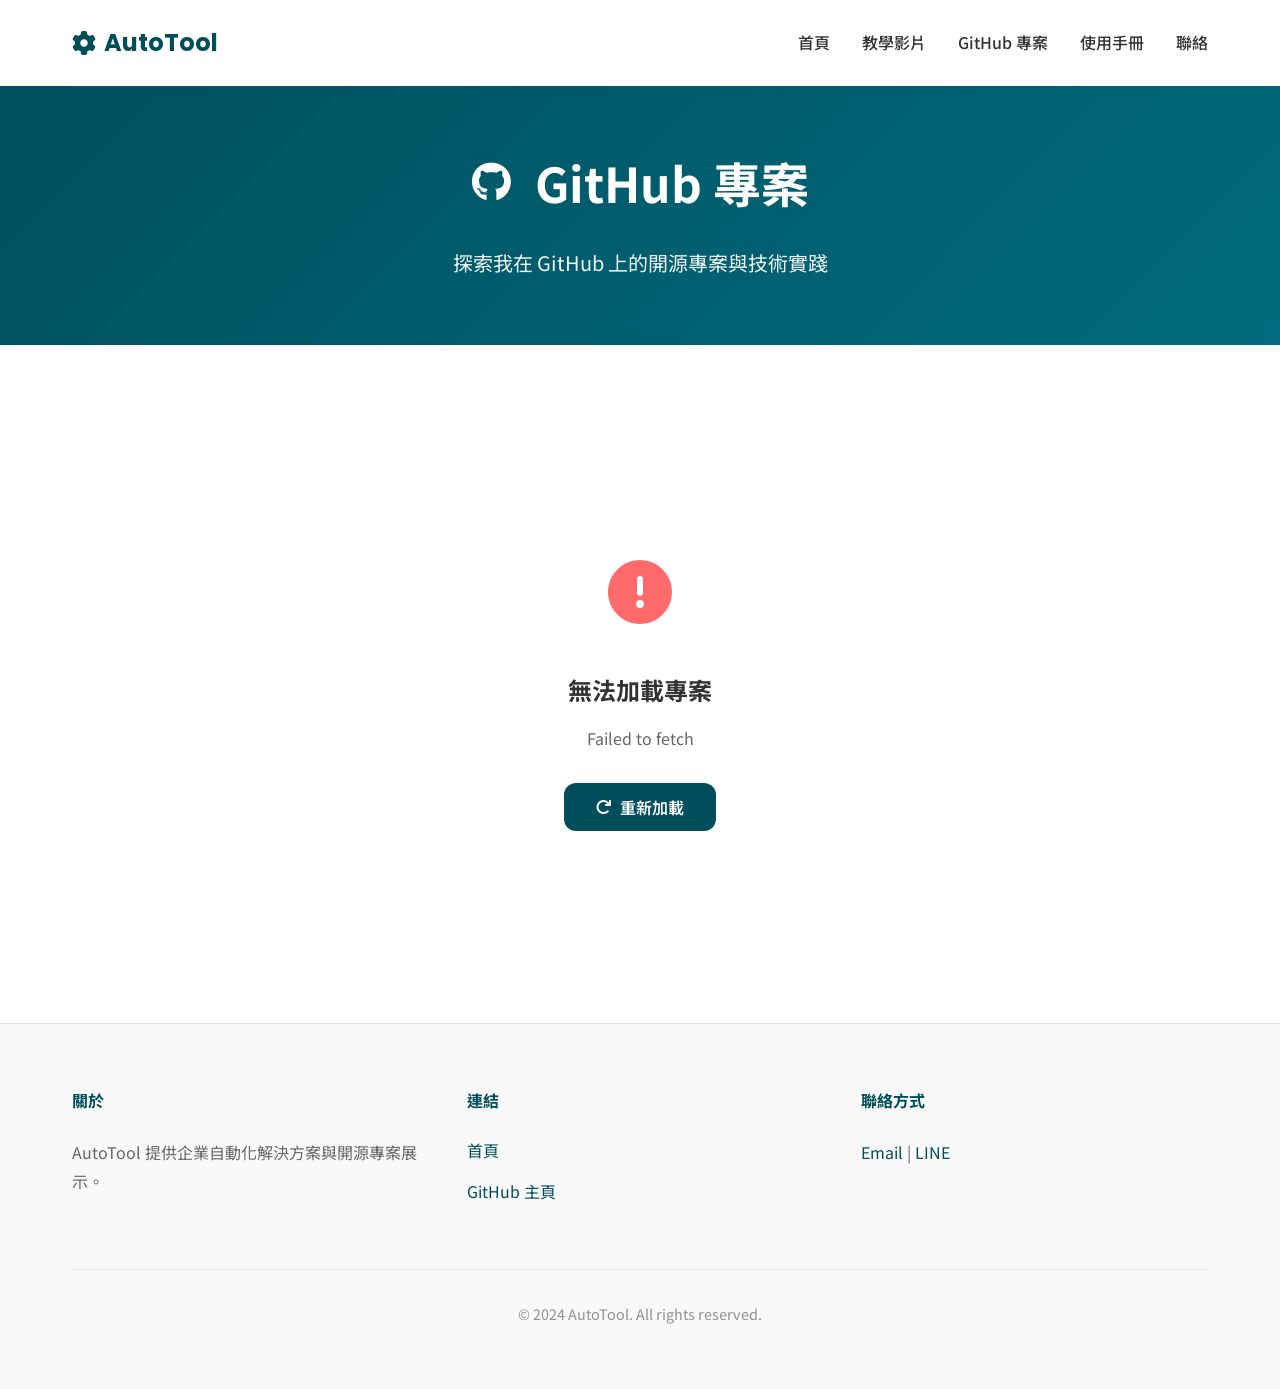
<file: github-projects.html>
<!DOCTYPE html>
<html lang="zh-TW">
<head>
    <meta charset="UTF-8">
    <meta name="viewport" content="width=device-width, initial-scale=1.0">
    <meta name="description" content="DunkLiao 的 GitHub 公開專案展示與介紹。">
    <title>GitHub 專案展示 | AutoTool</title>
    
    <!-- Google Fonts -->
    <link href="https://fonts.googleapis.com/css2?family=Noto+Sans+TC:wght@300;400;500;700;900&family=Inter:wght@300;400;500;600;700&family=Poppins:wght@300;400;500;600;700&display=swap" rel="stylesheet">
    
    <!-- Font Awesome Icons -->
    <link rel="stylesheet" href="https://cdnjs.cloudflare.com/ajax/libs/font-awesome/6.4.0/css/all.min.css">
    
    <!-- Custom Styles -->
    <link rel="stylesheet" href="styles.css">
</head>

    <!-- Favicon -->
    <link rel="icon" type="image/x-icon" href="images/favicon.ico">
    <link rel="apple-touch-icon" href="images/favicon.ico">
</head>
<body>
    <!-- ============================================
         HEADER / NAVIGATION
         ============================================ -->
    <header class="header">
        <nav class="navbar">
            <div class="nav-container">
                <!-- Logo -->
                <a href="index.html" class="nav-logo">
                    <i class="fas fa-cog"></i>
                    <span>AutoTool</span>
                </a>
                
                <!-- Navigation Links -->
                <ul class="nav-menu" id="navMenu">
                    <li class="nav-item"><a href="index.html" class="nav-link">首頁</a></li>
                    <li class="nav-item"><a href="tutorials.html" class="nav-link">教學影片</a></li>
                    <li class="nav-item"><a href="github-projects.html" class="nav-link active">GitHub 專案</a></li>
                    <li class="nav-item"><a href="user-manual.html" class="nav-link">使用手冊</a></li>
                    <li class="nav-item"><a href="index.html#cta" class="nav-link">聯絡</a></li>
                </ul>
                
                <!-- Hamburger Menu -->
                <div class="hamburger" id="hamburger">
                    <span></span>
                    <span></span>
                    <span></span>
                </div>
            </div>
        </nav>
    </header>

    <!-- ============================================
         SECTION 1: PAGE HEADER
         ============================================ -->
    <section class="github-projects-header">
        <div class="container">
            <div class="header-content">
                <h1 class="page-title">
                    <i class="fab fa-github"></i>
                    GitHub 專案
                </h1>
                <p class="page-subtitle">
                    探索我在 GitHub 上的開源專案與技術實踐
                </p>
            </div>
        </div>
    </section>

    <!-- ============================================
         SECTION 2: PROJECTS GRID
         ============================================ -->
    <section class="github-projects-section">
        <div class="container">
            <!-- Loading State -->
            <div id="loadingState" class="loading-state">
                <div class="loading-spinner">
                    <i class="fas fa-spinner fa-spin"></i>
                </div>
                <p>正在加載 GitHub 專案...</p>
            </div>

            <!-- Error State -->
            <div id="errorState" class="error-state hidden">
                <div class="error-icon">
                    <i class="fas fa-exclamation-circle"></i>
                </div>
                <h3>無法加載專案</h3>
                <p id="errorMessage">發生了未知錯誤，請稍後重試。</p>
                <button class="btn btn-primary" onclick="location.reload()">
                    <i class="fas fa-redo"></i> 重新加載
                </button>
            </div>

            <!-- Projects Grid -->
            <div id="projectsGrid" class="projects-grid hidden">
                <!-- Projects will be populated here by JavaScript -->
            </div>

            <!-- Empty State -->
            <div id="emptyState" class="empty-state hidden">
                <div class="empty-icon">
                    <i class="fas fa-inbox"></i>
                </div>
                <h3>尚無公開專案</h3>
                <p>目前還沒有找到任何公開專案。</p>
            </div>
        </div>
    </section>

    <!-- ============================================
         FOOTER
         ============================================ -->
    <footer class="footer">
        <div class="container">
            <div class="footer-content">
                <div class="footer-section">
                    <h4>關於</h4>
                    <p>AutoTool 提供企業自動化解決方案與開源專案展示。</p>
                </div>
                <div class="footer-section">
                    <h4>連結</h4>
                    <ul>
                        <li><a href="index.html">首頁</a></li>
                        <li><a href="https://github.com/DunkLiao" target="_blank">GitHub 主頁</a></li>
                    </ul>
                </div>
                <div class="footer-section">
                    <h4>聯絡方式</h4>
                    <p>
                        <a href="mailto:dicksskimo@yahoo.com.tw">Email</a> | 
                        <a href="https://line.me/ti/p/~dunkliao" target="_blank">LINE</a>
                    </p>
                </div>
            </div>
            <div class="footer-bottom">
                <p>&copy; 2024 AutoTool. All rights reserved.</p>
            </div>
        </div>
    </footer>

    <!-- Scripts -->
    <script src="script.js"></script>
    <script src="github-projects.js"></script>
</body>
</html>
</file>
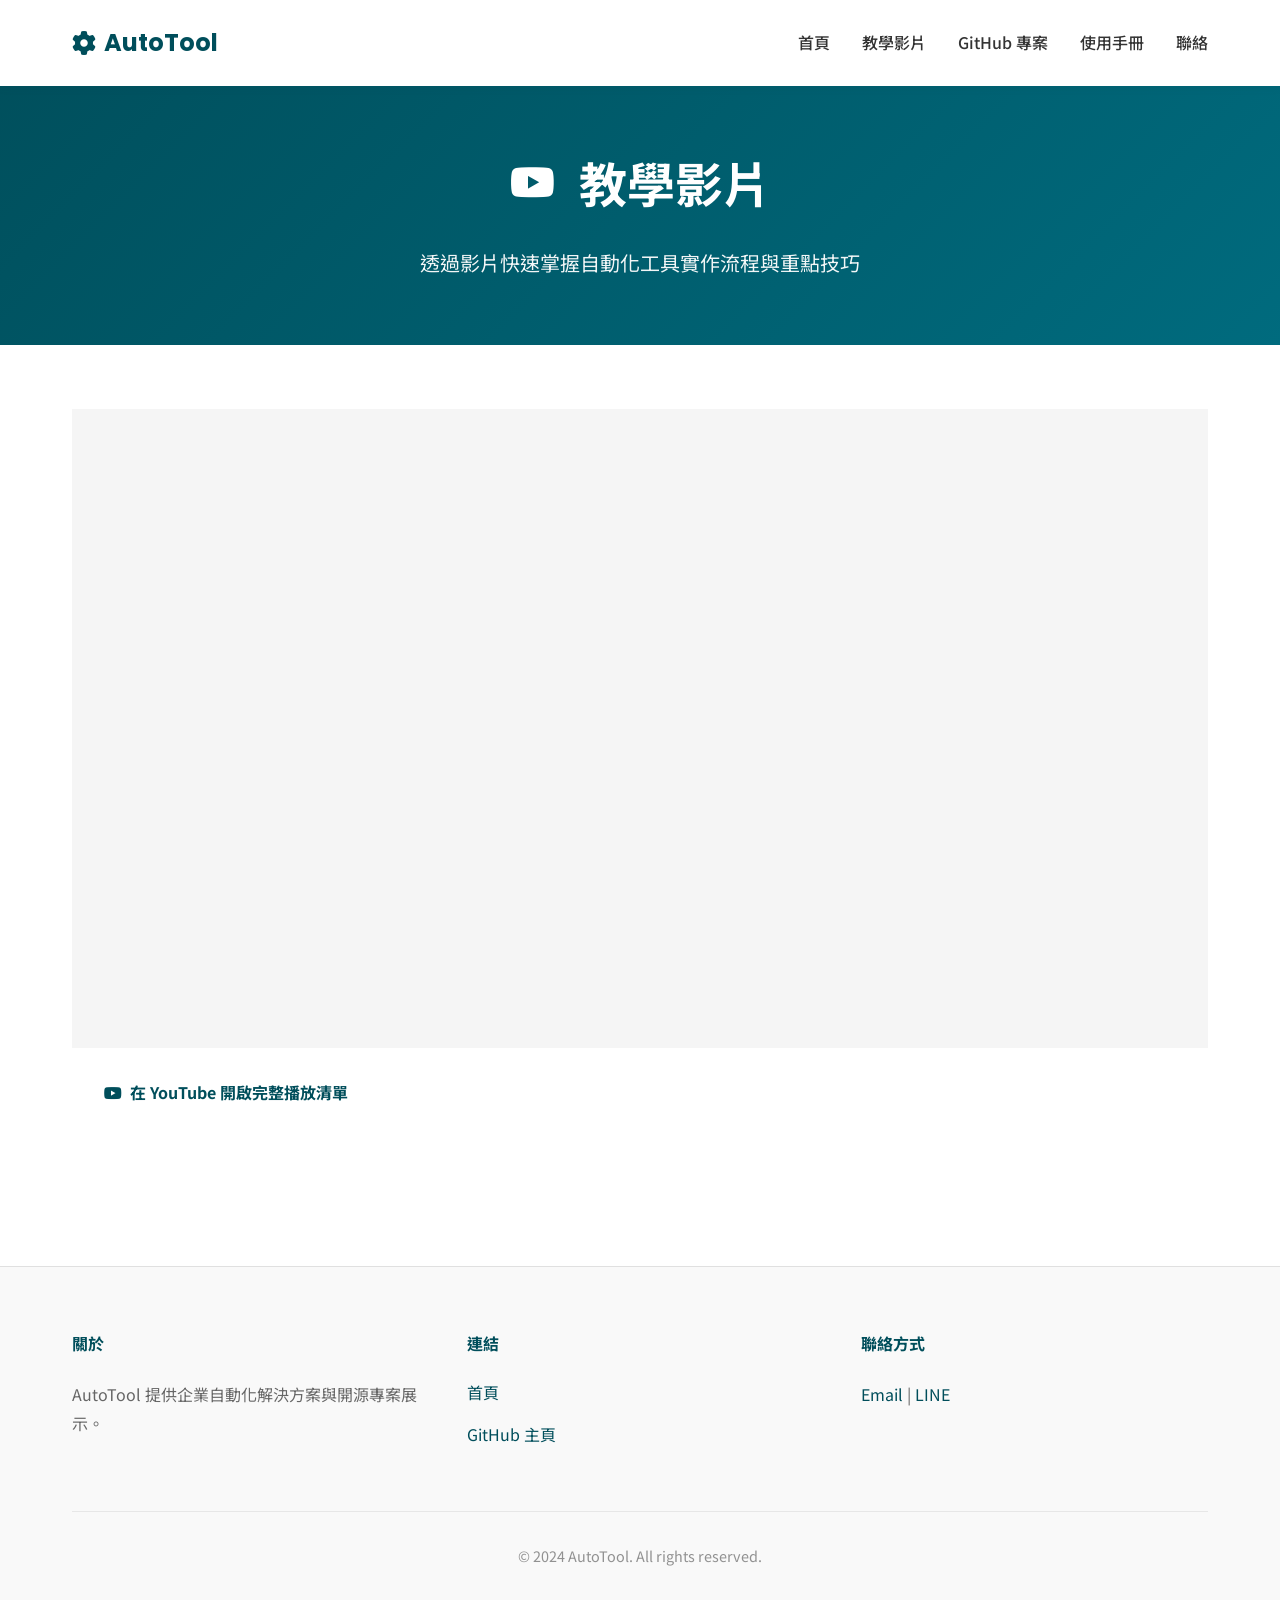
<file: tutorials.html>
<!DOCTYPE html>
<html lang="zh-TW">
<head>
    <meta charset="UTF-8">
    <meta name="viewport" content="width=device-width, initial-scale=1.0">
    <meta name="description" content="AutoTool 教學影片，快速掌握自動化工具操作與實務案例。">
    <title>教學影片 | AutoTool</title>

    <!-- Google Fonts -->
    <link href="https://fonts.googleapis.com/css2?family=Noto+Sans+TC:wght@300;400;500;700;900&family=Inter:wght@300;400;500;600;700&family=Poppins:wght@300;400;500;600;700&display=swap" rel="stylesheet">

    <!-- Font Awesome Icons -->
    <link rel="stylesheet" href="https://cdnjs.cloudflare.com/ajax/libs/font-awesome/6.4.0/css/all.min.css">

    <!-- Custom Styles -->
    <link rel="stylesheet" href="styles.css">
</head>

    <!-- Favicon -->
    <link rel="icon" type="image/x-icon" href="images/favicon.ico">
    <link rel="apple-touch-icon" href="images/favicon.ico">
</head>
<body>
    <!-- ============================================
         HEADER / NAVIGATION
         ============================================ -->
    <header class="header">
        <nav class="navbar">
            <div class="nav-container">
                <a href="index.html" class="nav-logo">
                    <i class="fas fa-cog"></i>
                    <span>AutoTool</span>
                </a>

                <ul class="nav-menu" id="navMenu">
                    <li class="nav-item"><a href="index.html" class="nav-link">首頁</a></li>
                    <li class="nav-item"><a href="tutorials.html" class="nav-link active">教學影片</a></li>
                    <li class="nav-item"><a href="github-projects.html" class="nav-link">GitHub 專案</a></li>
                    <li class="nav-item"><a href="user-manual.html" class="nav-link">使用手冊</a></li>
                    <li class="nav-item"><a href="index.html#cta" class="nav-link">聯絡</a></li>
                </ul>

                <div class="hamburger" id="hamburger">
                    <span></span>
                    <span></span>
                    <span></span>
                </div>
            </div>
        </nav>
    </header>

    <!-- ============================================
         SECTION 1: PAGE HEADER
         ============================================ -->
    <section class="tutorials-header">
        <div class="container">
            <div class="header-content">
                <h1 class="page-title">
                    <i class="fab fa-youtube"></i>
                    教學影片
                </h1>
                <p class="page-subtitle">
                    透過影片快速掌握自動化工具實作流程與重點技巧
                </p>
            </div>
        </div>
    </section>

    <!-- ============================================
         SECTION 2: VIDEO PLAYER + LIST
         ============================================ -->
    <section class="tutorials-section">
        <div class="container">
            <div class="playlist-card">
                <div class="video-frame-wrapper">
                    <iframe
                        class="featured-video-frame"
                        src="https://www.youtube.com/embed/videoseries?list=PL2WUYN9pXzuL1ohtKGvuJMX_dHVm9Ltvn"
                        title="AutoTool 教學影片播放清單"
                        loading="lazy"
                        allow="accelerometer; autoplay; clipboard-write; encrypted-media; gyroscope; picture-in-picture; web-share"
                        allowfullscreen>
                    </iframe>
                </div>
                <div class="playlist-card-footer">
                    <a
                        class="featured-video-link"
                        href="https://www.youtube.com/playlist?list=PL2WUYN9pXzuL1ohtKGvuJMX_dHVm9Ltvn"
                        target="_blank"
                        rel="noopener noreferrer">
                        <i class="fab fa-youtube"></i>
                        在 YouTube 開啟完整播放清單
                    </a>
                </div>
            </div>
        </div>
    </section>

    <!-- ============================================
         FOOTER
         ============================================ -->
    <footer class="footer">
        <div class="container">
            <div class="footer-content">
                <div class="footer-section">
                    <h4>關於</h4>
                    <p>AutoTool 提供企業自動化解決方案與開源專案展示。</p>
                </div>
                <div class="footer-section">
                    <h4>連結</h4>
                    <ul>
                        <li><a href="index.html">首頁</a></li>
                        <li><a href="https://github.com/DunkLiao" target="_blank" rel="noopener noreferrer">GitHub 主頁</a></li>
                    </ul>
                </div>
                <div class="footer-section">
                    <h4>聯絡方式</h4>
                    <p>
                        <a href="mailto:dicksskimo@yahoo.com.tw">Email</a> |
                        <a href="https://line.me/ti/p/~dunkliao" target="_blank" rel="noopener noreferrer">LINE</a>
                    </p>
                </div>
            </div>
            <div class="footer-bottom">
                <p>&copy; 2024 AutoTool. All rights reserved.</p>
            </div>
        </div>
    </footer>

    <!-- Scripts -->
    <script src="script.js"></script>
</body>
</html>
</file>
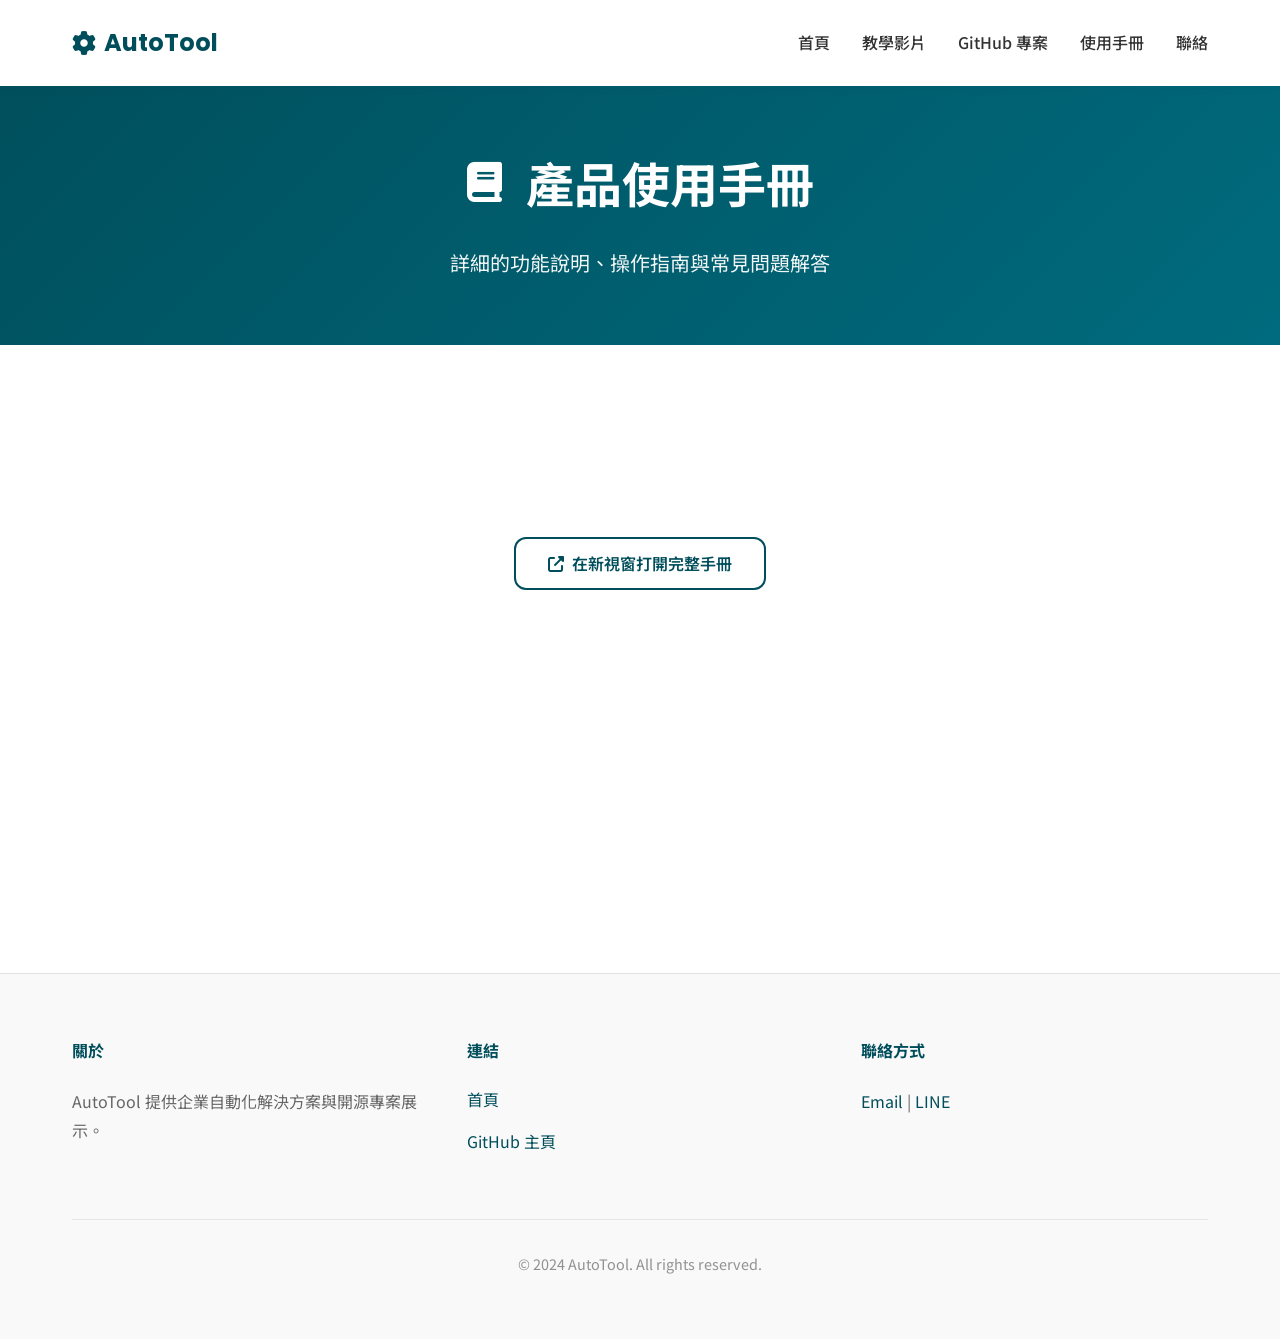
<file: user-manual.html>
<!DOCTYPE html>
<html lang="zh-TW">
<head>
    <meta charset="UTF-8">
    <meta name="viewport" content="width=device-width, initial-scale=1.0">
    <meta name="description" content="詳細的產品功能使用說明與教程。">
    <title>產品使用手冊 | AutoTool</title>
    
    <!-- Google Fonts -->
    <link href="https://fonts.googleapis.com/css2?family=Noto+Sans+TC:wght@300;400;500;700;900&family=Inter:wght@300;400;500;600;700&family=Poppins:wght@300;400;500;600;700&display=swap" rel="stylesheet">
    
    <!-- Font Awesome Icons -->
    <link rel="stylesheet" href="https://cdnjs.cloudflare.com/ajax/libs/font-awesome/6.4.0/css/all.min.css">
    
    <!-- Custom Styles -->
    <link rel="stylesheet" href="styles.css">
</head>

    <!-- Favicon -->
    <link rel="icon" type="image/x-icon" href="images/favicon.ico">
    <link rel="apple-touch-icon" href="images/favicon.ico">
</head>
<body>
    <!-- ============================================
         HEADER / NAVIGATION
         ============================================ -->
    <header class="header">
        <nav class="navbar">
            <div class="nav-container">
                <!-- Logo -->
                <a href="index.html" class="nav-logo">
                    <i class="fas fa-cog"></i>
                    <span>AutoTool</span>
                </a>
                
                <!-- Navigation Links -->
                <ul class="nav-menu" id="navMenu">
                    <li class="nav-item"><a href="index.html" class="nav-link">首頁</a></li>
                    <li class="nav-item"><a href="tutorials.html" class="nav-link">教學影片</a></li>
                    <li class="nav-item"><a href="github-projects.html" class="nav-link">GitHub 專案</a></li>
                    <li class="nav-item"><a href="user-manual.html" class="nav-link active">使用手冊</a></li>
                    <li class="nav-item"><a href="index.html#cta" class="nav-link">聯絡</a></li>
                </ul>
                
                <!-- Hamburger Menu -->
                <div class="hamburger" id="hamburger">
                    <span></span>
                    <span></span>
                    <span></span>
                </div>
            </div>
        </nav>
    </header>

    <!-- ============================================
         SECTION 1: PAGE HEADER
         ============================================ -->
    <section class="user-manual-header">
        <div class="container">
            <div class="header-content">
                <h1 class="page-title">
                    <i class="fas fa-book"></i>
                    產品使用手冊
                </h1>
                <p class="page-subtitle">
                    詳細的功能說明、操作指南與常見問題解答
                </p>
            </div>
        </div>
    </section>

    <!-- ============================================
         SECTION 2: GITBOOK IFRAME
         ============================================ -->
    <section class="user-manual-section">                
        <!-- Quick link button -->
        <div class="container" style="margin-top: var(--spacing-2xl); text-align: center;">
            <a href="https://dunkliao.gitbook.io/my-user-manual" target="_blank" class="btn btn-secondary">
                <i class="fas fa-external-link-alt"></i>
                在新視窗打開完整手冊
            </a>
        </div>
    </section>

    <!-- ============================================
         FOOTER
         ============================================ -->
    <footer class="footer">
        <div class="container">
            <div class="footer-content">
                <div class="footer-section">
                    <h4>關於</h4>
                    <p>AutoTool 提供企業自動化解決方案與開源專案展示。</p>
                </div>
                <div class="footer-section">
                    <h4>連結</h4>
                    <ul>
                        <li><a href="index.html">首頁</a></li>
                        <li><a href="https://github.com/DunkLiao" target="_blank">GitHub 主頁</a></li>
                    </ul>
                </div>
                <div class="footer-section">
                    <h4>聯絡方式</h4>
                    <p>
                        <a href="mailto:dicksskimo@yahoo.com.tw">Email</a> | 
                        <a href="https://line.me/ti/p/~dunkliao" target="_blank">LINE</a>
                    </p>
                </div>
            </div>
            <div class="footer-bottom">
                <p>&copy; 2024 AutoTool. All rights reserved.</p>
            </div>
        </div>
    </footer>

    <!-- Scripts -->
    <script src="script.js"></script>
    <script>
        // Handle GitBook iframe loading
        function handleIframeLoad() {
            console.log('GitBook iframe loaded successfully');
            const fallback = document.getElementById('iframeFallback');
            if (fallback) {
                fallback.classList.add('hidden');
            }
        }

        function handleIframeError() {
            console.warn('GitBook iframe failed to load, showing fallback');
            const frame = document.getElementById('gitbookFrame');
            const fallback = document.getElementById('iframeFallback');
            if (frame) {
                frame.classList.add('hidden');
            }
            if (fallback) {
                fallback.classList.remove('hidden');
            }
        }

        // Detect iframe loading failure with timeout (as onerror may not fire for CORS issues)
        setTimeout(function() {
            try {
                const frame = document.getElementById('gitbookFrame');
                const fallback = document.getElementById('iframeFallback');
                
                // Check if iframe has content (this may not work for cross-origin frames due to CORS)
                // If iframe seems empty after 5 seconds, show fallback
                if (frame && frame.contentDocument === null) {
                    console.warn('Cross-origin iframe detected, showing fallback option');
                    frame.classList.add('hidden');
                    if (fallback) {
                        fallback.classList.remove('hidden');
                    }
                }
            } catch (e) {
                console.warn('Cross-origin iframe access restricted:', e.message);
                const frame = document.getElementById('gitbookFrame');
                const fallback = document.getElementById('iframeFallback');
                
                // For cross-origin frames, we can't detect if content loaded, so keep iframe visible
                // but make fallback available as alternative
                if (fallback) {
                    fallback.classList.add('hidden');
                }
            }
        }, 5000);
    </script>
</body>
</html>
</file>
<file: styles.css>
/* ============================================
   CSS VARIABLES & TYPOGRAPHY
   ============================================ */

:root {
    /* Colors */
    --primary-color: #004E5B;
    --secondary-color: #E2BCB8;
    --dark-bg: #f5f5f5;
    --light-bg: #ffffff;
    --text-dark: #333333;
    --text-light: #666666;
    --border-color: #e0e0e0;
    --accent-color: #FF6B6B;
    
    /* Typography */
    --font-heading: 'Noto Sans TC', sans-serif;
    --font-body: 'Noto Sans TC', sans-serif;
    --font-accent: 'Poppins', sans-serif;
    
    /* Spacing */
    --spacing-xs: 0.5rem;
    --spacing-sm: 1rem;
    --spacing-md: 1.5rem;
    --spacing-lg: 2rem;
    --spacing-xl: 3rem;
    --spacing-2xl: 4rem;
    
    /* Border Radius */
    --border-radius-sm: 8px;
    --border-radius-md: 12px;
    --border-radius-lg: 16px;
    
    /* Shadows */
    --shadow-sm: 0 2px 8px rgba(0, 78, 91, 0.08);
    --shadow-md: 0 4px 12px rgba(0, 78, 91, 0.12);
    --shadow-lg: 0 8px 24px rgba(0, 78, 91, 0.15);
    
    /* Transitions */
    --transition: all 0.3s ease-in-out;
}

/* ============================================
   RESET & BASE STYLES
   ============================================ */

* {
    margin: 0;
    padding: 0;
    box-sizing: border-box;
}

html {
    scroll-behavior: smooth;
}

body {
    font-family: var(--font-body);
    color: var(--text-dark);
    background-color: var(--light-bg);
    line-height: 1.6;
}

a {
    color: inherit;
    text-decoration: none;
}

button {
    cursor: pointer;
    border: none;
    font-family: inherit;
}

img {
    max-width: 100%;
    height: auto;
    display: block;
}

.container {
    max-width: 1200px;
    margin: 0 auto;
    padding: 0 var(--spacing-lg);
}

/* ============================================
   HEADER & NAVIGATION
   ============================================ */

.header {
    position: fixed;
    top: 0;
    left: 0;
    right: 0;
    background: var(--light-bg);
    box-shadow: var(--shadow-sm);
    z-index: 1000;
    transition: var(--transition);
}

.navbar {
    padding: var(--spacing-md) 0;
}

.nav-container {
    max-width: 1200px;
    margin: 0 auto;
    padding: 0 var(--spacing-lg);
    display: flex;
    justify-content: space-between;
    align-items: center;
}

.nav-logo {
    font-size: 1.5rem;
    font-weight: 700;
    color: var(--primary-color);
    display: flex;
    align-items: center;
    gap: var(--spacing-xs);
    font-family: var(--font-accent);
    text-decoration: none;
    cursor: pointer;
}

.nav-menu {
    display: flex;
    list-style: none;
    gap: var(--spacing-lg);
    align-items: center;
}

.nav-link {
    color: var(--text-dark);
    font-weight: 500;
    transition: var(--transition);
    position: relative;
}

.nav-link:hover,
.nav-link.active {
    color: var(--primary-color);
}

.nav-link::after {
    content: '';
    position: absolute;
    bottom: -4px;
    left: 0;
    width: 0;
    height: 2px;
    background: var(--primary-color);
    transition: var(--transition);
}

.nav-link:hover::after,
.nav-link.active::after {
    width: 100%;
}

.hamburger {
    display: none;
    flex-direction: column;
    cursor: pointer;
    gap: 6px;
}

.hamburger span {
    width: 25px;
    height: 3px;
    background: var(--primary-color);
    transition: var(--transition);
    border-radius: 2px;
}

.hamburger.active span:nth-child(1) {
    transform: rotate(45deg) translate(10px, 10px);
}

.hamburger.active span:nth-child(2) {
    opacity: 0;
}

.hamburger.active span:nth-child(3) {
    transform: rotate(-45deg) translate(7px, -7px);
}

/* ============================================
   HERO SECTION
   ============================================ */

.hero {
    margin-top: 70px;
    padding: var(--spacing-2xl) 0;
    background: linear-gradient(135deg, rgba(0, 78, 91, 0.05), rgba(226, 188, 184, 0.1));
    display: flex;
    align-items: center;
}

.hero .container {
    display: grid;
    grid-template-columns: 1fr 1fr;
    gap: var(--spacing-2xl);
    align-items: center;
}

.hero-content {
    z-index: 10;
}

.hero-title {
    font-size: 3rem;
    font-weight: 900;
    color: #002D37;
    line-height: 1.3;
    margin-bottom: var(--spacing-md);
    font-family: var(--font-heading);
}

.hero-subtitle {
    font-size: 1.1rem;
    color: #404040;
    margin-bottom: var(--spacing-lg);
    line-height: 1.8;
}

.tech-highlight {
    display: block;
    font-size: 0.95rem;
    color: var(--primary-color);
    font-weight: 600;
    margin-top: var(--spacing-md);
}

.cta-buttons {
    display: flex;
    gap: var(--spacing-md);
    margin-bottom: var(--spacing-lg);
    flex-wrap: wrap;
}

.hero-features {
    display: flex;
    gap: var(--spacing-sm);
    flex-wrap: wrap;
}

.feature-tag {
    background: var(--secondary-color);
    color: var(--light-bg);
    padding: var(--spacing-xs) var(--spacing-sm);
    border-radius: var(--border-radius-sm);
    font-size: 0.85rem;
    font-weight: 500;
}

.hero-image {
    position: relative;
    height: 400px;
    overflow: hidden;
    border-radius: var(--border-radius-lg);
    box-shadow: var(--shadow-lg);
}

.hero-image img {
    width: 100%;
    height: 100%;
    object-fit: cover;
}

/* ============================================
   BUTTONS
   ============================================ */

.btn {
    padding: 12px 32px;
    border-radius: var(--border-radius-md);
    font-size: 1rem;
    font-weight: 600;
    transition: var(--transition);
    display: inline-flex;
    align-items: center;
    justify-content: center;
    gap: var(--spacing-xs);
}

.btn-primary {
    background: var(--primary-color);
    color: white;
}

.btn-primary:hover {
    background: #003a47;
    transform: translateY(-2px);
    box-shadow: var(--shadow-md);
}

.btn-secondary {
    background: transparent;
    color: var(--primary-color);
    border: 2px solid var(--primary-color);
}

.btn-secondary:hover {
    background: var(--primary-color);
    color: white;
    transform: translateY(-2px);
}

/* ============================================
   SECTIONS & GENERAL STYLES
   ============================================ */

.section {
    padding: var(--spacing-2xl) 0;
}

.section:nth-child(odd) {
    background: var(--light-bg);
}

.section:nth-child(even) {
    background: var(--dark-bg);
}

.section-header {
    text-align: center;
    margin-bottom: var(--spacing-2xl);
}

.section-title {
    font-size: 2.5rem;
    font-weight: 900;
    color: #002D37;
    margin-bottom: var(--spacing-md);
    line-height: 1.4;
    font-family: var(--font-heading);
}

.section-subtitle {
    font-size: 1.1rem;
    color: var(--text-light);
}

/* ============================================
   PAIN POINTS SECTION
   ============================================ */

.pain-points-grid {
    display: grid;
    grid-template-columns: repeat(auto-fit, minmax(280px, 1fr));
    gap: var(--spacing-xl);
    margin-bottom: var(--spacing-xl);
}

.pain-card {
    background: var(--light-bg);
    padding: var(--spacing-lg);
    border-radius: var(--border-radius-lg);
    text-align: center;
    box-shadow: var(--shadow-sm);
    transition: var(--transition);
    border: 1px solid var(--border-color);
}

.pain-card:hover {
    transform: translateY(-8px);
    box-shadow: var(--shadow-lg);
    border-color: var(--secondary-color);
}

.card-icon {
    width: 60px;
    height: 60px;
    margin: 0 auto var(--spacing-md);
    background: linear-gradient(135deg, var(--primary-color), rgba(0, 78, 91, 0.8));
    color: white;
    border-radius: 50%;
    display: flex;
    align-items: center;
    justify-content: center;
    font-size: 1.8rem;
}

.pain-card h3 {
    font-size: 1.3rem;
    margin-bottom: var(--spacing-sm);
    color: #002D37;
}

.pain-card p {
    color: var(--text-light);
    line-height: 1.8;
}

.pain-footer {
    text-align: center;
    padding: var(--spacing-lg);
    background: rgba(0, 78, 91, 0.05);
    border-radius: var(--border-radius-lg);
    font-size: 1.1rem;
    font-weight: 600;
    color: var(--text-dark);
    line-height: 1.8;
}

/* ============================================
   SERVICES SECTION
   ============================================ */

.services-grid {
    display: grid;
    grid-template-columns: repeat(auto-fit, minmax(250px, 1fr));
    gap: var(--spacing-lg);
}

.service-card {
    background: var(--light-bg);
    padding: var(--spacing-lg);
    border-radius: var(--border-radius-lg);
    box-shadow: var(--shadow-sm);
    transition: var(--transition);
    border-left: 4px solid var(--secondary-color);
}

.service-card:hover {
    transform: translateY(-8px);
    box-shadow: var(--shadow-lg);
    border-left-color: var(--primary-color);
}

.service-icon {
    width: 50px;
    height: 50px;
    background: linear-gradient(135deg, var(--primary-color), rgba(0, 78, 91, 0.8));
    color: white;
    border-radius: 50%;
    display: flex;
    align-items: center;
    justify-content: center;
    font-size: 1.5rem;
    margin-bottom: var(--spacing-md);
}

.service-card h3 {
    font-size: 1.2rem;
    margin-bottom: var(--spacing-sm);
    color: #002D37;
}

.service-card ul {
    list-style: none;
}

.service-card li {
    padding: 0.4rem 0;
    color: var(--text-light);
    font-size: 0.95rem;
}

.service-card li:before {
    content: '✓ ';
    color: var(--secondary-color);
    font-weight: bold;
    margin-right: 0.5rem;
}

/* ============================================
   TECHNOLOGIES SECTION
   ============================================ */

.tech-badges {
    display: flex;
    flex-wrap: wrap;
    gap: var(--spacing-md);
    justify-content: center;
    align-items: center;
}

.tech-badge {
    background: linear-gradient(135deg, var(--primary-color), rgba(0, 78, 91, 0.8));
    color: white;
    padding: 12px 24px;
    border-radius: var(--border-radius-md);
    font-weight: 600;
    font-size: 0.95rem;
    transition: var(--transition);
    box-shadow: var(--shadow-sm);
}

.tech-badge:hover {
    transform: scale(1.05);
    box-shadow: var(--shadow-md);
}

/* ============================================
   PROCESS SECTION
   ============================================ */

.process-timeline {
    display: grid;
    grid-template-columns: repeat(auto-fit, minmax(200px, 1fr));
    gap: var(--spacing-lg);
    margin-bottom: var(--spacing-2xl);
    position: relative;
}

.process-step {
    background: var(--light-bg);
    padding: var(--spacing-lg);
    border-radius: var(--border-radius-lg);
    text-align: center;
    box-shadow: var(--shadow-sm);
    position: relative;
    z-index: 10;
    transition: var(--transition);
}

.process-step:hover {
    transform: translateY(-8px);
    box-shadow: var(--shadow-md);
}

.step-number {
    width: 60px;
    height: 60px;
    background: linear-gradient(135deg, var(--primary-color), rgba(0, 78, 91, 0.8));
    color: white;
    border-radius: 50%;
    display: flex;
    align-items: center;
    justify-content: center;
    font-size: 1.8rem;
    font-weight: 700;
    margin: 0 auto var(--spacing-md);
}

.process-step h3 {
    font-size: 1.3rem;
    color: var(--primary-color);
    margin-bottom: var(--spacing-sm);
}

.process-step p {
    color: var(--text-light);
}

.process-connector {
    position: absolute;
    top: 50%;
    left: -5%;
    width: 15%;
    height: 3px;
    background: linear-gradient(90deg, transparent, var(--secondary-color), transparent);
    transform: translateY(-50%);
    display: none;
}

.process-footer {
    text-align: center;
    padding: var(--spacing-lg);
    background: rgba(226, 188, 184, 0.1);
    border-radius: var(--border-radius-lg);
    font-size: 1.1rem;
    font-weight: 600;
    color: var(--text-dark);
}

/* ============================================
   SCENARIOS SECTION
   ============================================ */

.scenarios-grid {
    display: grid;
    grid-template-columns: repeat(auto-fit, minmax(220px, 1fr));
    gap: var(--spacing-lg);
}

.scenario-card {
    background: var(--light-bg);
    padding: var(--spacing-lg);
    border-radius: var(--border-radius-lg);
    text-align: center;
    box-shadow: var(--shadow-sm);
    transition: var(--transition);
    border-top: 4px solid var(--secondary-color);
}

.scenario-card:hover {
    transform: translateY(-8px);
    box-shadow: var(--shadow-lg);
    border-top-color: var(--primary-color);
}

.scenario-icon {
    width: 60px;
    height: 60px;
    background: linear-gradient(135deg, var(--primary-color), rgba(0, 78, 91, 0.8));
    color: white;
    border-radius: 50%;
    display: flex;
    align-items: center;
    justify-content: center;
    font-size: 1.8rem;
    margin: 0 auto var(--spacing-md);
}

.scenario-card h3 {
    font-size: 1.2rem;
    color: #002D37;
    margin-bottom: var(--spacing-sm);
}

.scenario-card p {
    color: var(--text-light);
    line-height: 1.6;
}

/* ============================================
   DIFFERENTIATION SECTION
   ============================================ */

.differentiation-grid {
    display: grid;
    grid-template-columns: repeat(auto-fit, minmax(240px, 1fr));
    gap: var(--spacing-lg);
}

.diff-card {
    background: var(--light-bg);
    padding: var(--spacing-lg);
    border-radius: var(--border-radius-lg);
    text-align: center;
    box-shadow: var(--shadow-sm);
    transition: var(--transition);
}

.diff-card:hover {
    transform: translateY(-8px);
    box-shadow: var(--shadow-lg);
}

.diff-icon {
    width: 70px;
    height: 70px;
    background: linear-gradient(135deg, var(--primary-color), rgba(0, 78, 91, 0.8));
    color: white;
    border-radius: 50%;
    display: flex;
    align-items: center;
    justify-content: center;
    font-size: 2rem;
    margin: 0 auto var(--spacing-md);
}

.diff-card h3 {
    font-size: 1.2rem;
    color: #002D37;
    margin-bottom: var(--spacing-sm);
}

.diff-card p {
    color: var(--text-light);
}

/* ============================================
   FAQ SECTION
   ============================================ */

.faq-container {
    max-width: 800px;
    margin: 0 auto;
}

.faq-item {
    background: var(--light-bg);
    margin-bottom: var(--spacing-md);
    border-radius: var(--border-radius-lg);
    box-shadow: var(--shadow-sm);
    transition: var(--transition);
}

.faq-question {
    padding: var(--spacing-lg);
    cursor: pointer;
    display: flex;
    justify-content: space-between;
    align-items: center;
    background: var(--light-bg);
    border-radius: var(--border-radius-lg);
    transition: var(--transition);
}

.faq-item.active .faq-question {
    background: rgba(0, 78, 91, 0.05);
}

.faq-question:hover {
    background: rgba(0, 78, 91, 0.02);
}

.faq-question h3 {
    font-size: 1.1rem;
    color: #002D37;
    margin: 0;
    flex: 1;
    text-align: left;
}

.faq-question i {
    color: var(--secondary-color);
    font-size: 1.2rem;
    transition: var(--transition);
}

.faq-item.active .faq-question i {
    transform: rotate(180deg);
}

.faq-answer {
    max-height: 0;
    overflow: hidden;
    transition: max-height 0.3s ease-in-out;
    padding: 0 var(--spacing-lg);
}

.faq-item.active .faq-answer {
    max-height: 500px;
    padding: var(--spacing-lg);
}

.faq-answer p {
    color: var(--text-light);
    line-height: 1.8;
}

/* ============================================
   FINAL CTA SECTION
   ============================================ */

.final-cta {
    background: linear-gradient(135deg, rgba(0, 78, 91, 0.95), rgba(0, 78, 91, 0.85)) !important;
    color: white !important;
}

.cta-content {
    text-align: center;
}

.cta-title {
    font-size: 2.5rem;
    font-weight: 900;
    color: #ffffff;
    margin-bottom: var(--spacing-md);
    line-height: 1.4;
}

.cta-subtitle {
    font-size: 1.2rem;
    color: #f5f5f5;
    margin-bottom: var(--spacing-xl);
    line-height: 1.8;
}

.cta-buttons-group {
    display: flex;
    gap: var(--spacing-md);
    justify-content: center;
    margin-bottom: var(--spacing-2xl);
    flex-wrap: wrap;
}

.final-cta .btn-primary {
    background: var(--secondary-color);
    color: var(--primary-color);
}

.final-cta .btn-primary:hover {
    background: white;
    color: var(--primary-color);
}

.final-cta .btn-secondary {
    border-color: white;
    color: white;
}

.final-cta .btn-secondary:hover {
    background: white;
    color: var(--primary-color);
}

.contact-methods {
    background: rgba(255, 255, 255, 0.05);
    border: 1px solid rgba(255, 255, 255, 0.1);
    border-radius: var(--border-radius-lg);
    padding: var(--spacing-xl);
}

.contact-methods h3 {
    font-size: 1.5rem;
    color: #ffffff;
    margin-bottom: var(--spacing-lg);
}

.contact-grid {
    display: grid;
    grid-template-columns: repeat(auto-fit, minmax(180px, 1fr));
    gap: var(--spacing-lg);
    margin-bottom: var(--spacing-xl);
}

.contact-card {
    background: rgba(255, 255, 255, 0.1);
    padding: var(--spacing-lg);
    border-radius: var(--border-radius-md);
    display: flex;
    flex-direction: column;
    align-items: center;
    gap: var(--spacing-sm);
    border: 1px solid rgba(255, 255, 255, 0.2);
    transition: var(--transition);
}

.contact-card:hover {
    background: rgba(255, 255, 255, 0.15);
    border-color: rgba(255, 255, 255, 0.3);
    transform: translateY(-4px);
}

.contact-card i {
    font-size: 2rem;
    color: var(--secondary-color);
}

.contact-card span {
    font-weight: 600;
}

.contact-card small {
    font-size: 0.85rem;
    opacity: 0.85;
}

.form-section {
    margin-top: var(--spacing-xl);
}

.form-section h3 {
    font-size: 1.3rem;
    color: #ffffff;
    margin-bottom: var(--spacing-lg);
}

.form-section iframe {
    border-radius: var(--border-radius-md);
}

/* ============================================
   FOOTER
   ============================================ */

.footer {
    background: #003d47;
    color: white;
    padding: var(--spacing-2xl) 0 var(--spacing-lg);
}

.footer-content {
    display: grid;
    grid-template-columns: repeat(auto-fit, minmax(250px, 1fr));
    gap: var(--spacing-xl);
    margin-bottom: var(--spacing-lg);
}

.footer-brand h3 {
    font-size: 1.5rem;
    margin-bottom: var(--spacing-sm);
    display: flex;
    align-items: center;
    gap: var(--spacing-xs);
}

.footer-brand p {
    opacity: 0.9;
    font-size: 0.95rem;
}

.footer-links h4,
.footer-contact h4 {
    font-size: 1.1rem;
    margin-bottom: var(--spacing-md);
}

.footer-links ul {
    list-style: none;
}

.footer-links li {
    margin-bottom: var(--spacing-sm);
}

.footer-links a,
.footer-contact a {
    opacity: 0.9;
    transition: var(--transition);
}

.footer-links a:hover,
.footer-contact a:hover {
    opacity: 1;
    color: var(--secondary-color);
}

.footer-contact p {
    opacity: 0.9;
    line-height: 1.8;
    font-size: 0.95rem;
}

.footer-bottom {
    text-align: center;
    padding-top: var(--spacing-lg);
    border-top: 1px solid rgba(255, 255, 255, 0.1);
    opacity: 0.7;
    font-size: 0.9rem;
}

/* ============================================
   RESPONSIVE DESIGN
   ============================================ */

@media (max-width: 1024px) {
    .container {
        padding: 0 var(--spacing-md);
    }
    
    .section-title {
        font-size: 2rem;
    }
    
    .hero-title {
        font-size: 2.2rem;
    }
    
    .hero .container {
        grid-template-columns: 1fr;
    }
    
    .hero-image {
        order: -1;
    }
    
    .nav-menu {
        display: none;
    }
    .nav-menu.active {
        display: flex;
    }
}

@media (max-width: 768px) {
    :root {
        --spacing-lg: 1.5rem;
        --spacing-xl: 2rem;
        --spacing-2xl: 2.5rem;
    }
    
    .header {
        padding: var(--spacing-sm) 0;
    }
    
    .nav-container {
        flex-wrap: wrap;
    }
    
    .nav-menu {
        position: fixed;
        left: -100%;
        top: 70px;
        flex-direction: column;
        background: var(--light-bg);
        width: 100%;
        text-align: center;
        transition: 0.3s;
        box-shadow: var(--shadow-md);
        gap: var(--spacing-md);
        padding: var(--spacing-lg);
        padding-top: var(--spacing-md);
        z-index: 999;
    }
    
    .nav-menu.active {
        left: 0;
        display: flex;
    }
    
    .hamburger {
        display: flex !important;
    }
    
    .nav-link::after {
        display: none;
    }
    
    .hero-title {
        font-size: 1.8rem;
    }
    
    .hero-subtitle {
        font-size: 1rem;
    }
    
    .hero-image {
        height: 300px;
    }
    
    .cta-buttons {
        flex-direction: column;
    }
    
    .btn {
        width: 100%;
    }
    
    .pain-points-grid,
    .services-grid,
    .scenarios-grid,
    .differentiation-grid {
        grid-template-columns: 1fr;
    }
    
    .section-title {
        font-size: 1.8rem;
    }
    
    .hero-title {
        font-size: 1.6rem;
    }
    
    .process-timeline {
        grid-template-columns: 1fr;
    }
    
    .process-connector {
        display: none;
    }
    
    .tech-badges {
        justify-content: flex-start;
        flex-wrap: wrap;
    }
    
    .contact-grid {
        grid-template-columns: 1fr;
    }
    
    .cta-title {
        font-size: 1.8rem;
    }
    
    .faq-container {
        padding: 0;
    }
}

@media (max-width: 480px) {
    :root {
        --spacing-md: 1rem;
        --spacing-lg: 1rem;
        --spacing-xl: 1.5rem;
        --spacing-2xl: 2rem;
    }
    
    .nav-menu {
        top: 60px;
    }
    
    .hero-title {
        font-size: 1.4rem;
    }
    
    .section-title {
        font-size: 1.5rem;
    }
    
    .cta-buttons {
        flex-direction: column;
    }
    
    .pain-card,
    .service-card,
    .scenario-card,
    .diff-card {
        padding: var(--spacing-md);
    }
    
    .cta-title {
        font-size: 1.4rem;
    }
    
    .cta-subtitle {
        font-size: 1rem;
    }
    
    .contact-methods {
        padding: var(--spacing-lg);
    }
    
    .form-section iframe {
        height: 600px !important;
    }
}

/* ============================================
   ANIMATIONS
   ============================================ */

@keyframes fadeInUp {
    from {
        opacity: 0;
        transform: translateY(30px);
    }
    to {
        opacity: 1;
        transform: translateY(0);
    }
}

.pain-card,
.service-card,
.scenario-card,
.diff-card {
    animation: fadeInUp 0.6s ease-out backwards;
}

/* ============================================
   GITHUB PROJECTS PAGE
   ============================================ */

.github-projects-header {
    background: linear-gradient(135deg, var(--primary-color) 0%, #006B7E 100%);
    color: white;
    padding: calc(var(--spacing-2xl) + 80px) var(--spacing-lg) var(--spacing-2xl);
    text-align: center;
    margin-bottom: var(--spacing-2xl);
}

.header-content {
    animation: fadeInUp 0.8s ease-out;
}

.page-title {
    font-size: 3rem;
    font-weight: 700;
    margin-bottom: var(--spacing-md);
    display: flex;
    align-items: center;
    justify-content: center;
    gap: var(--spacing-md);
}

.page-title i {
    font-size: 2.5rem;
}

.page-subtitle {
    font-size: 1.25rem;
    opacity: 0.95;
    line-height: 1.8;
}

/* ============================================
   PROJECTS GRID
   ============================================ */

.github-projects-section {
    padding: var(--spacing-2xl) var(--spacing-lg);
}

.projects-grid {
    display: grid;
    grid-template-columns: repeat(auto-fill, minmax(350px, 1fr));
    gap: var(--spacing-lg);
    animation: fadeInUp 0.8s ease-out;
}

/* Project Card */
.project-card {
    background: var(--light-bg);
    border: 1px solid var(--border-color);
    border-radius: var(--border-radius-lg);
    padding: var(--spacing-lg);
    transition: var(--transition);
    box-shadow: var(--shadow-sm);
    display: flex;
    flex-direction: column;
    height: 100%;
}

.project-card:hover {
    box-shadow: var(--shadow-lg);
    transform: translateY(-4px);
    border-color: var(--primary-color);
}

.project-card-header {
    display: flex;
    justify-content: space-between;
    align-items: flex-start;
    margin-bottom: var(--spacing-md);
    gap: var(--spacing-md);
}

.project-name {
    margin: 0;
    font-size: 1.25rem;
    flex: 1;
}

.project-name a {
    color: var(--primary-color);
    transition: var(--transition);
    display: flex;
    align-items: center;
    gap: 0.5rem;
}

.project-name a:hover {
    color: var(--accent-color);
}

.project-stars {
    display: flex;
    align-items: center;
    gap: 0.5rem;
    background: #fff3cd;
    padding: 0.4rem 0.8rem;
    border-radius: var(--border-radius-sm);
    font-size: 0.9rem;
    color: #856404;
    white-space: nowrap;
    flex-shrink: 0;
}

.project-stars i {
    color: #ffc107;
}

.project-description {
    color: var(--text-light);
    margin-bottom: var(--spacing-md);
    flex: 1;
    line-height: 1.6;
}

/* Project Topics/Tags */
.project-topics {
    display: flex;
    flex-wrap: wrap;
    gap: 0.5rem;
    margin-bottom: var(--spacing-md);
}

.topic-tag {
    background: #e7f3ff;
    color: var(--primary-color);
    padding: 0.4rem 0.8rem;
    border-radius: var(--border-radius-sm);
    font-size: 0.85rem;
    font-weight: 500;
}

/* Project Footer */
.project-footer {
    display: flex;
    justify-content: space-between;
    align-items: center;
    margin-top: auto;
    padding-top: var(--spacing-md);
    border-top: 1px solid var(--border-color);
}

.project-meta {
    display: flex;
    gap: var(--spacing-md);
    font-size: 0.9rem;
    flex-wrap: wrap;
}

.project-language {
    display: flex;
    align-items: center;
    gap: 0.5rem;
    color: var(--text-light);
}

.language-dot {
    width: 10px;
    height: 10px;
    border-radius: 50%;
    display: inline-block;
}

.project-updated {
    display: flex;
    align-items: center;
    gap: 0.5rem;
    color: var(--text-light);
}

.project-link {
    display: flex;
    align-items: center;
    gap: 0.5rem;
    color: var(--primary-color);
    font-weight: 600;
    transition: var(--transition);
    white-space: nowrap;
}

/* ============================================
   USER MANUAL PAGE
   ============================================ */

/* ============================================
   TUTORIALS PAGE
   ============================================ */

.tutorials-header {
    background: linear-gradient(135deg, var(--primary-color) 0%, #006B7E 100%);
    color: white;
    padding: calc(var(--spacing-2xl) + 80px) var(--spacing-lg) var(--spacing-2xl);
    text-align: center;
    margin-bottom: var(--spacing-2xl);
}

.tutorials-section {
    padding: 0 0 var(--spacing-2xl);
}

.tutorial-category-chips {
    display: flex;
    flex-wrap: wrap;
    gap: var(--spacing-sm);
    margin-bottom: var(--spacing-xl);
}

.category-chip {
    border: 1px solid var(--border-color);
    background: var(--light-bg);
    color: var(--text-dark);
    border-radius: 999px;
    padding: 0.55rem 1.15rem;
    font-size: 0.95rem;
    font-weight: 600;
    transition: var(--transition);
}

.category-chip:hover {
    border-color: var(--primary-color);
    color: var(--primary-color);
}

.category-chip.active {
    background: var(--primary-color);
    color: white;
    border-color: var(--primary-color);
}

.tutorial-layout {
    display: grid;
    grid-template-columns: minmax(0, 1.6fr) minmax(320px, 1fr);
    gap: var(--spacing-lg);
    align-items: start;
}

.featured-video-card {
    background: var(--light-bg);
    border: 1px solid var(--border-color);
    border-radius: var(--border-radius-lg);
    box-shadow: var(--shadow-sm);
    overflow: hidden;
}

.video-frame-wrapper {
    position: relative;
    width: 100%;
    padding-top: 56.25%;
    background: var(--dark-bg);
}

.featured-video-frame {
    position: absolute;
    top: 0;
    left: 0;
    width: 100%;
    height: 100%;
    border: none;
}

.featured-video-content,
.playlist-card-footer {
    padding: var(--spacing-lg);
}

.featured-video-category {
    display: inline-flex;
    align-items: center;
    padding: 0.2rem 0.75rem;
    border-radius: 999px;
    font-size: 0.85rem;
    font-weight: 700;
    color: var(--primary-color);
    background: rgba(0, 78, 91, 0.08);
    margin-bottom: var(--spacing-sm);
}

.featured-video-title {
    font-size: 1.6rem;
    color: #002D37;
    margin-bottom: var(--spacing-md);
}

.featured-video-link {
    display: inline-flex;
    align-items: center;
    gap: var(--spacing-xs);
    color: var(--primary-color);
    font-weight: 700;
    transition: var(--transition);
}

.featured-video-link:hover {
    color: var(--accent-color);
}

.tutorial-video-list {
    display: flex;
    flex-direction: column;
    gap: var(--spacing-sm);
}

.video-list-item {
    width: 100%;
    text-align: left;
    display: grid;
    grid-template-columns: auto 1fr auto;
    gap: var(--spacing-sm);
    align-items: center;
    border: 1px solid var(--border-color);
    border-radius: var(--border-radius-md);
    background: var(--light-bg);
    padding: var(--spacing-sm) var(--spacing-md);
    transition: var(--transition);
}

.video-list-item:hover {
    border-color: var(--primary-color);
    box-shadow: var(--shadow-sm);
}

.video-list-item.active {
    border-color: var(--primary-color);
    background: rgba(0, 78, 91, 0.04);
    box-shadow: var(--shadow-sm);
}

.video-list-index {
    color: var(--primary-color);
    font-family: var(--font-accent);
    font-weight: 700;
}

.video-list-meta {
    display: flex;
    flex-direction: column;
    gap: 0.15rem;
}

.video-list-title {
    color: #002D37;
    font-size: 0.98rem;
    font-weight: 700;
}

.video-list-category {
    color: var(--text-light);
    font-size: 0.85rem;
}

.video-list-item i {
    color: var(--accent-color);
    font-size: 1.15rem;
}

.video-list-empty {
    background: var(--light-bg);
    border: 1px dashed var(--border-color);
    border-radius: var(--border-radius-md);
    color: var(--text-light);
    text-align: center;
    padding: var(--spacing-xl) var(--spacing-md);
}

.video-list-empty i {
    font-size: 1.75rem;
    margin-bottom: var(--spacing-sm);
    color: var(--primary-color);
}

.user-manual-header {
    background: linear-gradient(135deg, var(--primary-color) 0%, #006B7E 100%);
    color: white;
    padding: calc(var(--spacing-2xl) + 80px) var(--spacing-lg) var(--spacing-2xl);
    text-align: center;
    margin-bottom: var(--spacing-2xl);
}

.user-manual-section {
    padding: var(--spacing-2xl) 0;
    min-height: calc(100vh - 400px);
}

.gitbook-container {
    position: relative;
    width: 100%;
    height: calc(100vh - 200px);
    min-height: 600px;
    border-radius: var(--border-radius-md);
    overflow: hidden;
    box-shadow: var(--shadow-lg);
}

.gitbook-iframe {
    width: 100%;
    height: 100%;
    border: none;
    margin: 0;
    padding: 0;
    display: block;
}

.iframe-fallback {
    position: absolute;
    top: 0;
    left: 0;
    width: 100%;
    height: 100%;
    display: flex;
    align-items: center;
    justify-content: center;
    background: linear-gradient(135deg, rgba(0, 78, 91, 0.05) 0%, rgba(226, 188, 184, 0.05) 100%);
    border-radius: var(--border-radius-md);
}

.iframe-fallback.hidden {
    display: none;
}

.fallback-content {
    text-align: center;
    padding: var(--spacing-2xl);
    max-width: 500px;
}

.fallback-content i {
    font-size: 4rem;
    color: var(--primary-color);
    margin-bottom: var(--spacing-lg);
    opacity: 0.8;
}

.fallback-content h3 {
    font-size: 1.8rem;
    color: var(--primary-color);
    margin-bottom: var(--spacing-md);
}

.fallback-content p {
    font-size: 1rem;
    color: var(--text-light);
    margin-bottom: var(--spacing-lg);
}

.hidden {
    display: none !important;
}

.project-link:hover {
    color: var(--accent-color);
    gap: 0.75rem;
}

/* ============================================
   LOADING & STATE INDICATORS
   ============================================ */

.hidden {
    display: none !important;
}

.loading-state,
.error-state,
.empty-state {
    text-align: center;
    padding: 4rem var(--spacing-lg);
}

.loading-spinner {
    font-size: 3rem;
    color: var(--primary-color);
    margin-bottom: var(--spacing-lg);
}

.loading-state p {
    font-size: 1.1rem;
    color: var(--text-light);
}

.error-icon,
.empty-icon {
    font-size: 4rem;
    margin-bottom: var(--spacing-lg);
    color: var(--accent-color);
}

.error-state h3,
.empty-state h3 {
    font-size: 1.5rem;
    color: var(--text-dark);
    margin-bottom: var(--spacing-sm);
}

.error-state p,
.empty-state p {
    color: var(--text-light);
    margin-bottom: var(--spacing-lg);
}

/* ============================================
   FOOTER
   ============================================ */

.footer {
    background: #f9f9f9;
    color: var(--text-dark);
    border-top: 1px solid var(--border-color);
    padding: var(--spacing-2xl) var(--spacing-lg);
    margin-top: var(--spacing-2xl);
}

.footer-brand h3,
.footer-links h4,
.footer-contact h4 {
    color: var(--primary-color);
}

.footer-brand p,
.footer-contact p,
.footer-links a,
.footer-contact a {
    color: var(--text-light);
    opacity: 1;
}

.footer-links a:hover,
.footer-contact a:hover {
    color: var(--accent-color);
}

.footer-content {
    display: grid;
    grid-template-columns: repeat(auto-fit, minmax(200px, 1fr));
    gap: var(--spacing-xl);
    margin-bottom: var(--spacing-xl);
}

.footer-section h4 {
    color: var(--primary-color);
    margin-bottom: var(--spacing-md);
    font-size: 1rem;
}

.footer-section p {
    color: var(--text-light);
    line-height: 1.8;
    margin-bottom: var(--spacing-sm);
}

.footer-section a {
    color: var(--primary-color);
    transition: var(--transition);
}

.footer-section a:hover {
    color: var(--accent-color);
}

.footer-section ul {
    list-style: none;
}

.footer-section li {
    margin-bottom: var(--spacing-sm);
}

.footer-bottom {
    text-align: center;
    padding-top: var(--spacing-lg);
    border-top: 1px solid var(--border-color);
    color: var(--text-light);
    font-size: 0.9rem;
}

/* ============================================
   RESPONSIVE DESIGN - GitHub Projects
   ============================================ */

@media (max-width: 768px) {
    .tutorial-layout {
        grid-template-columns: 1fr;
    }

    .tutorial-category-chips {
        margin-bottom: var(--spacing-lg);
    }

    .featured-video-content {
        padding: var(--spacing-md);
    }

    .featured-video-title {
        font-size: 1.25rem;
    }

    .page-title {
        font-size: 2rem;
    }
    
    .page-title i {
        font-size: 1.5rem;
    }
    
    .page-subtitle {
        font-size: 1rem;
    }
    
    .projects-grid {
        grid-template-columns: repeat(auto-fill, minmax(280px, 1fr));
        gap: var(--spacing-md);
    }
    
    .project-card {
        padding: var(--spacing-md);
    }
    
    .project-footer {
        flex-direction: column;
        align-items: flex-start;
        gap: var(--spacing-md);
    }
    
    .project-link {
        width: 100%;
        justify-content: center;
    }
}

@media (max-width: 480px) {
    .tutorials-header {
        padding: calc(var(--spacing-xl) + 80px) var(--spacing-md) var(--spacing-xl);
    }

    .tutorial-category-chips {
        gap: var(--spacing-xs);
    }

    .category-chip {
        width: 100%;
        text-align: center;
    }

    .video-list-item {
        padding: var(--spacing-sm);
    }

    .github-projects-header {
        padding: calc(var(--spacing-xl) + 80px) var(--spacing-md) var(--spacing-xl);
    }
    
    .page-title {
        font-size: 1.5rem;
        flex-direction: column;
        gap: var(--spacing-sm);
    }
    
    .page-title i {
        font-size: 1.2rem;
    }
    
    .projects-grid {
        grid-template-columns: 1fr;
    }
    
    .project-card-header {
        flex-direction: column;
    }
    
    .project-stars {
        width: 100%;
        justify-content: center;
    }
    
    .project-meta {
        justify-content: space-between;
        width: 100%;
    }
}
</file>
